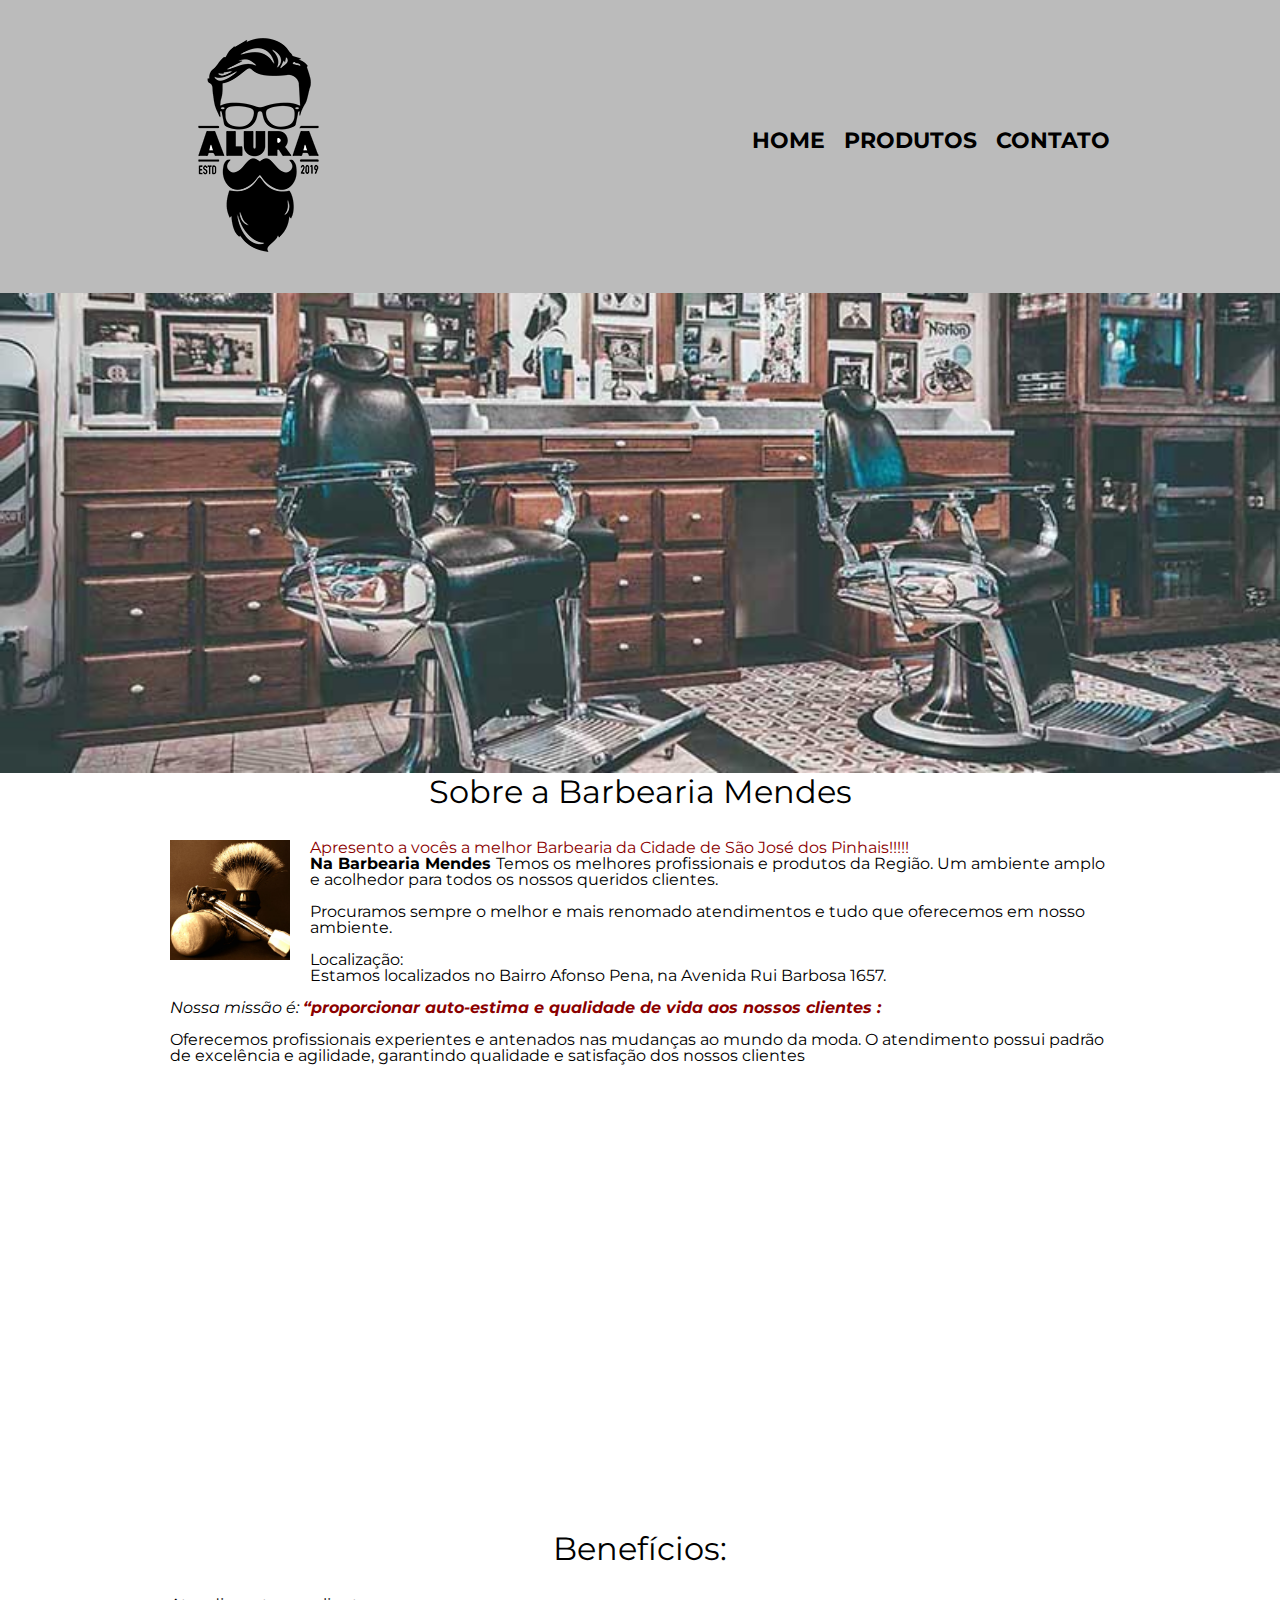
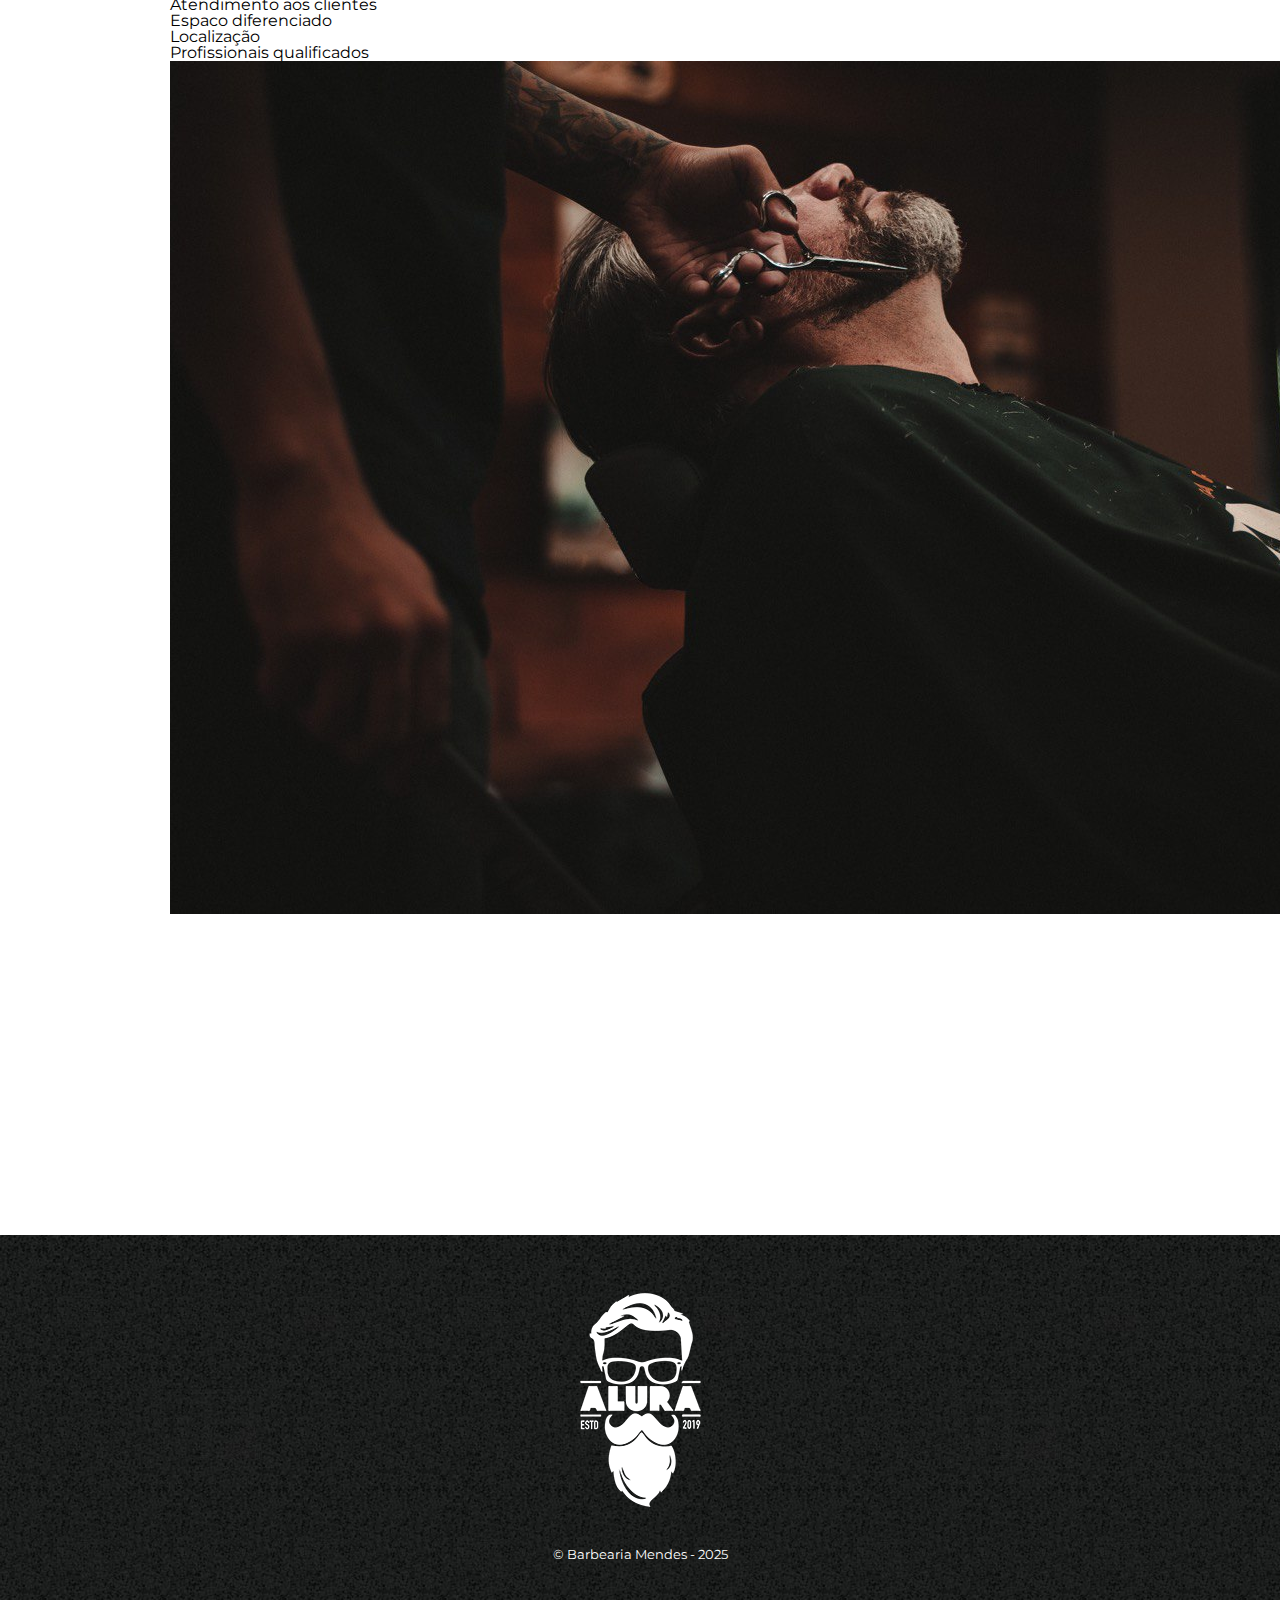
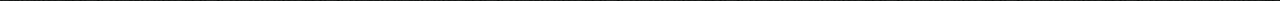
<file: index.html>
<!DOCTYPE html>
<html>

<head>
  <meta charset="utf-8">
  <meta name="viewport" content="width=device-width">
  <title>💈💇🏼‍♀️Barbearia Mendes</title>
  <link rel="stylesheet" href="reset.css">
  <link rel="stylesheet" href="style.css">
</head>

<body>
  <header>
    <div class="caixa">
      <h1><img src="logo.png"></h1>

      <nav>
        <ul>
          <li><a href="index.html">Home</a></li>
          <li><a href="produtos.html">Produtos</a></li>
          <li><a href="contato.html">Contato</a></li>
        </ul>
      </nav>
    </div>
  </header>

  <img class="banner" src="banner.jpg">

  <main>

    <section class="principal">
      <h2 class="titulo-principal">Sobre a Barbearia Mendes</h2>
      <img class="utensilios" src="utensilios.jpg" alt="Utensílios de um barbeiro." />

      <h3 style="color: darkred">Apresento a vocês a melhor Barbearia da Cidade de São José dos Pinhais!!!!!</h3>
      <p><strong> Na Barbearia Mendes </strong> Temos os melhores profissionais e produtos da Região. Um ambiente amplo
        e
        acolhedor para todos os nossos queridos clientes.</p>
      <p>Procuramos sempre o melhor e mais renomado atendimentos e tudo que oferecemos em nosso ambiente.</p>

      <h2>Localização:</h2>
      <p>Estamos localizados no Bairro Afonso Pena, na Avenida Rui Barbosa 1657.</p>

      <p id="missão"><em>Nossa missão é: <strong style="color:darkred;" ">“proporcionar auto-estima e qualidade de vida  aos nossos clientes :</strong></em></p>
<p>Oferecemos profissionais experientes e antenados nas mudanças ao mundo da moda. O atendimento possui padrão de excelência e agilidade, garantindo qualidade e satisfação dos nossos clientes  </p>

    </section>
    
    <div class="mapa">
      <iframe src="https://www.google.com/maps/embed?pb=!1m18!1m12!1m3!1d3601.1047663688414!2d-49.17483812482592!3d-25.50155227751628!2m3!1f0!2f0!3f0!3m2!1i1024!2i768!4f13.1!3m3!1m2!1s0x94dcf0fa63f5dcdf%3A0xabffc9b368410955!2sLindaura%20R%20Lucas%2C%20C%20E%20Prof-Ef%20M!5e0!3m2!1spt-BR!2sbr!4v1747747973437!5m2!1spt-BR!2sbr" width="600" height="450" style="border:0;" allowfullscreen="" loading="lazy" referrerpolicy="no-referrer-when-downgrade"></iframe>
    </div>
    <section class=" beneficios">
            <h2 class="titulo-principal">Benefícios:</h2>

            <ul>
              <li class=" item">Atendimento aos clientes </li>
              <li class="item">Espaco diferenciado </li>
              <li class="item">Localização</li>
              <li class="item">Profissionais qualificados</li>
            </ul>

            <img src="beneficios.jpg" class="imagem-beneficios">
    </section>
  </main>
  <div class="video">
  <iframe width="560" height="315" src="https://www.youtube.com/embed/m50dr96_Jhg?si=KZw9OFQnkCfuu62Z" title="YouTube video player" frameborder="0" allow="accelerometer; autoplay; clipboard-write; encrypted-media; gyroscope; picture-in-picture; web-share" referrerpolicy="strict-origin-when-cross-origin" allowfullscreen></iframe> 
  </div>
  
  <footer>
    <img src="logo-branco.png">
    <p class="copyright">&copy; Barbearia Mendes - 2025</p>

  </footer>



</body>

</html>
</file>
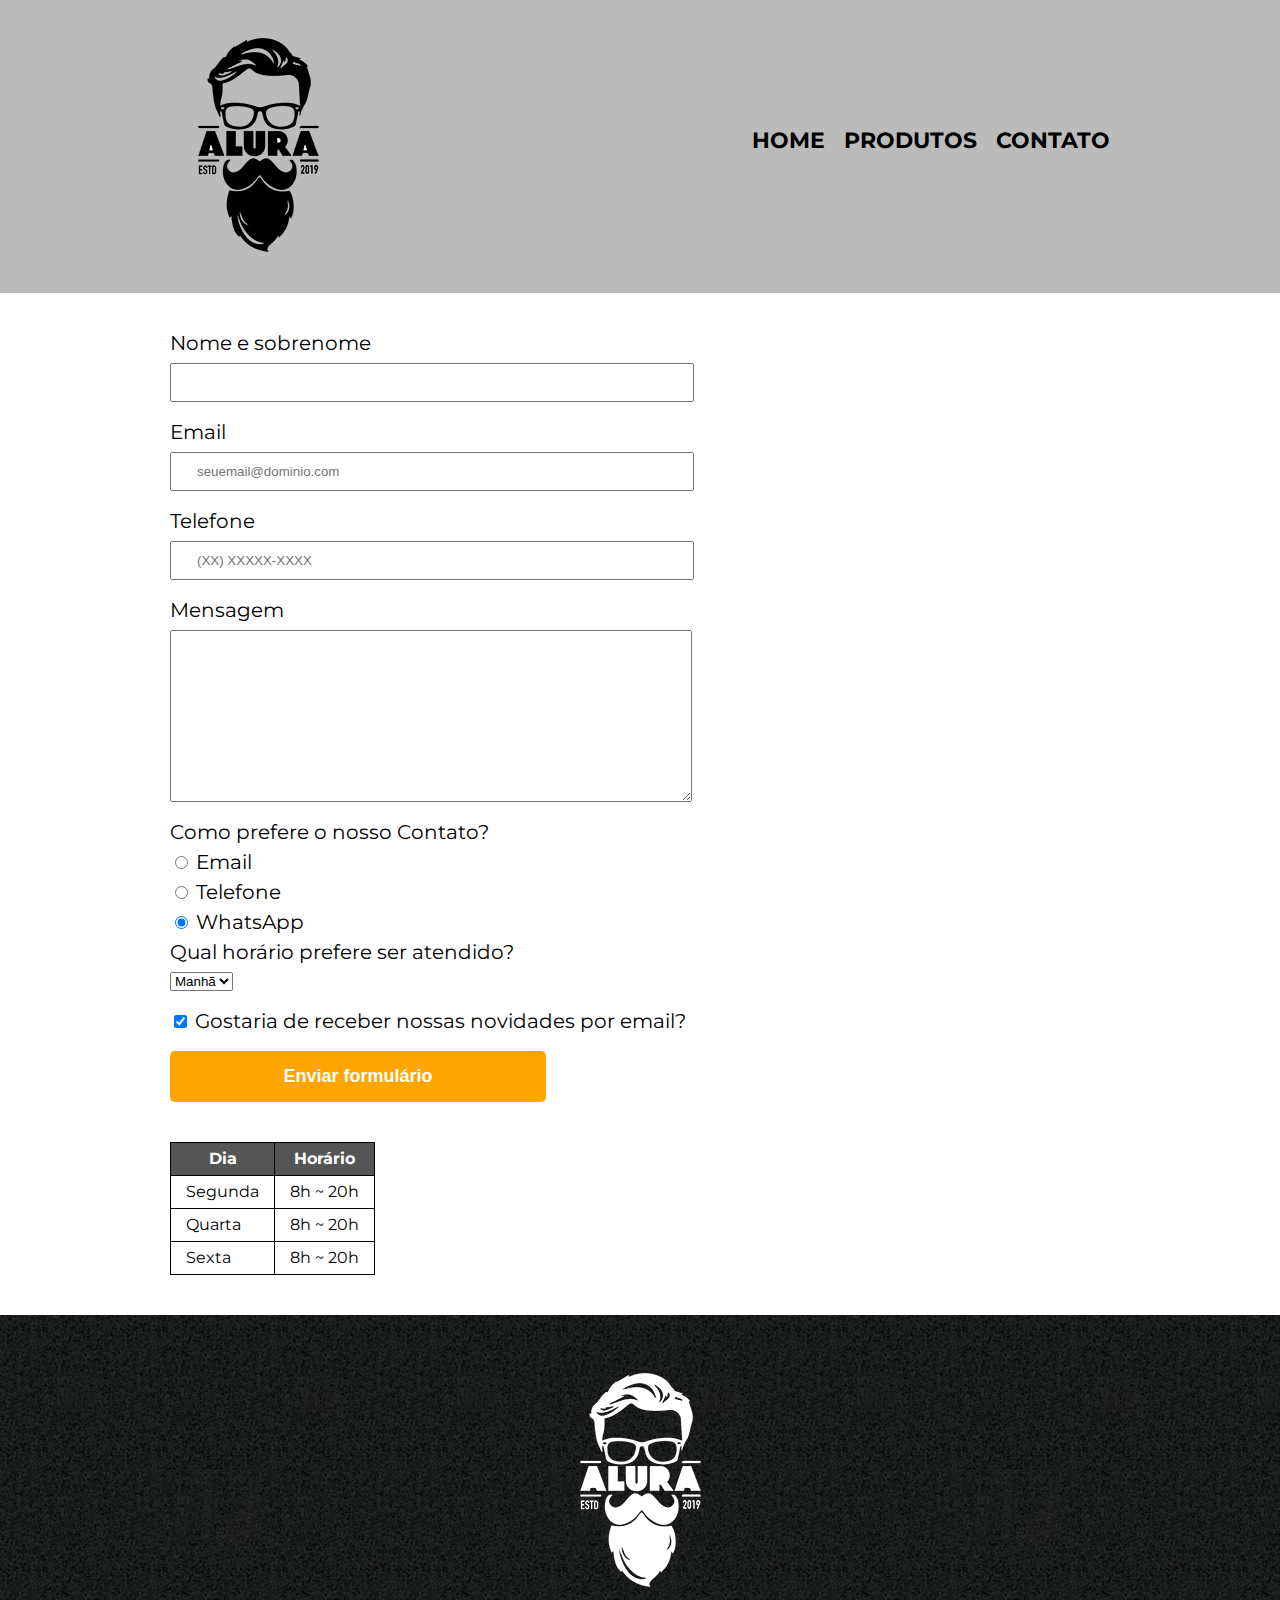
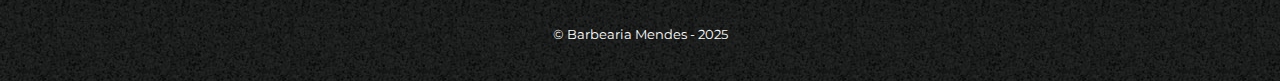
<file: contato.html>
<!DOCTYPE html>
<html>

<head>
    <meta charset="UTF-8">
    <title>Contato - Barbearia Mendes</title>
    <link rel="stylesheet" href="reset.css">
    <link rel="stylesheet" href="style.css">
</head>

<body>
    <header>
        <div class="caixa">
            <h1><img src="logo.png" alt="Logo da Barbearia Mendes"></h1>

            <nav>
                <ul>
                    <li><a href="index.html">Home</a></li>
                    <li><a href="produtos.html">Produtos</a></li>
                    <li><a href="contato.html">Contato</a></li>
                </ul>
            </nav>
        </div>
    </header>

    <main>
        <form>
            <label for="nomesobrenome">Nome e sobrenome</label>
            <input type="email" id="nomesobrenome" class="input-padrao" required>

            <label for="email">Email</label>
            <input type="tel" id="email" class="input-padrao" required placeholder="seuemail@dominio.com">

            <label for="telefone">Telefone</label>
            <input type="text" id="telefone" class="input-padrao" required placeholder="(XX) XXXXX-XXXX">

            <label for="mensagem">Mensagem</label>
            <textarea cols="70" rows="10" id="mensagem" class="input-padrao" required></textarea>

            <fieldset>
                <legend>Como prefere o nosso Contato?</legend>
                <label for="radio-email">
                    <input type="radio" name="contato" value="email" id="radio-email">
                    Email</label>

                <label for="radio-telefone">
                    <input type="radio" name="contato" value="telefone" id="radio-telefone">
                    Telefone</label>
                <label for="radio-whatsapp">
                    <input type="radio" name="contato" value="whatsapp" id="radio-whatsapp" checked>
                    WhatsApp </label>
            </fieldset>

            <fieldset>
                <legend>Qual horário prefere ser atendido?</legend>
                <select>
                    <option>Manhã</option>
                    <option>Tarde</option>
                    <option>Noite</option>
                </select>
            </fieldset>

            <label class="checkbox">
                <input type="checkbox" checked>
                Gostaria de receber nossas novidades por email?
            </label>


            <input type="submit" value="Enviar formulário" class="enviar">
        </form>
        <table>
            <thead>
                <tr>
                    <th>Dia</th>
                    <th>Horário</th>
                </tr>
            </thead>
            <tbody>
                <tr>
                    <td>Segunda</td>
                    <td>8h ~ 20h</td>
                </tr>
                <tr>
                    <td>Quarta</td>
                    <td>8h ~ 20h</td>
                </tr>
                <tr>
                    <td>Sexta</td>
                    <td>8h ~ 20h</td>
                </tr>
            </tbody>
        </table>

    </main>

    <footer>
        <img src="logo-branco.png" alt="Logo da Barbearia Mendes">
        <p class="copyright">&copy; Barbearia Mendes - 2025</p>
    </footer>

</body>

</html>
</file>
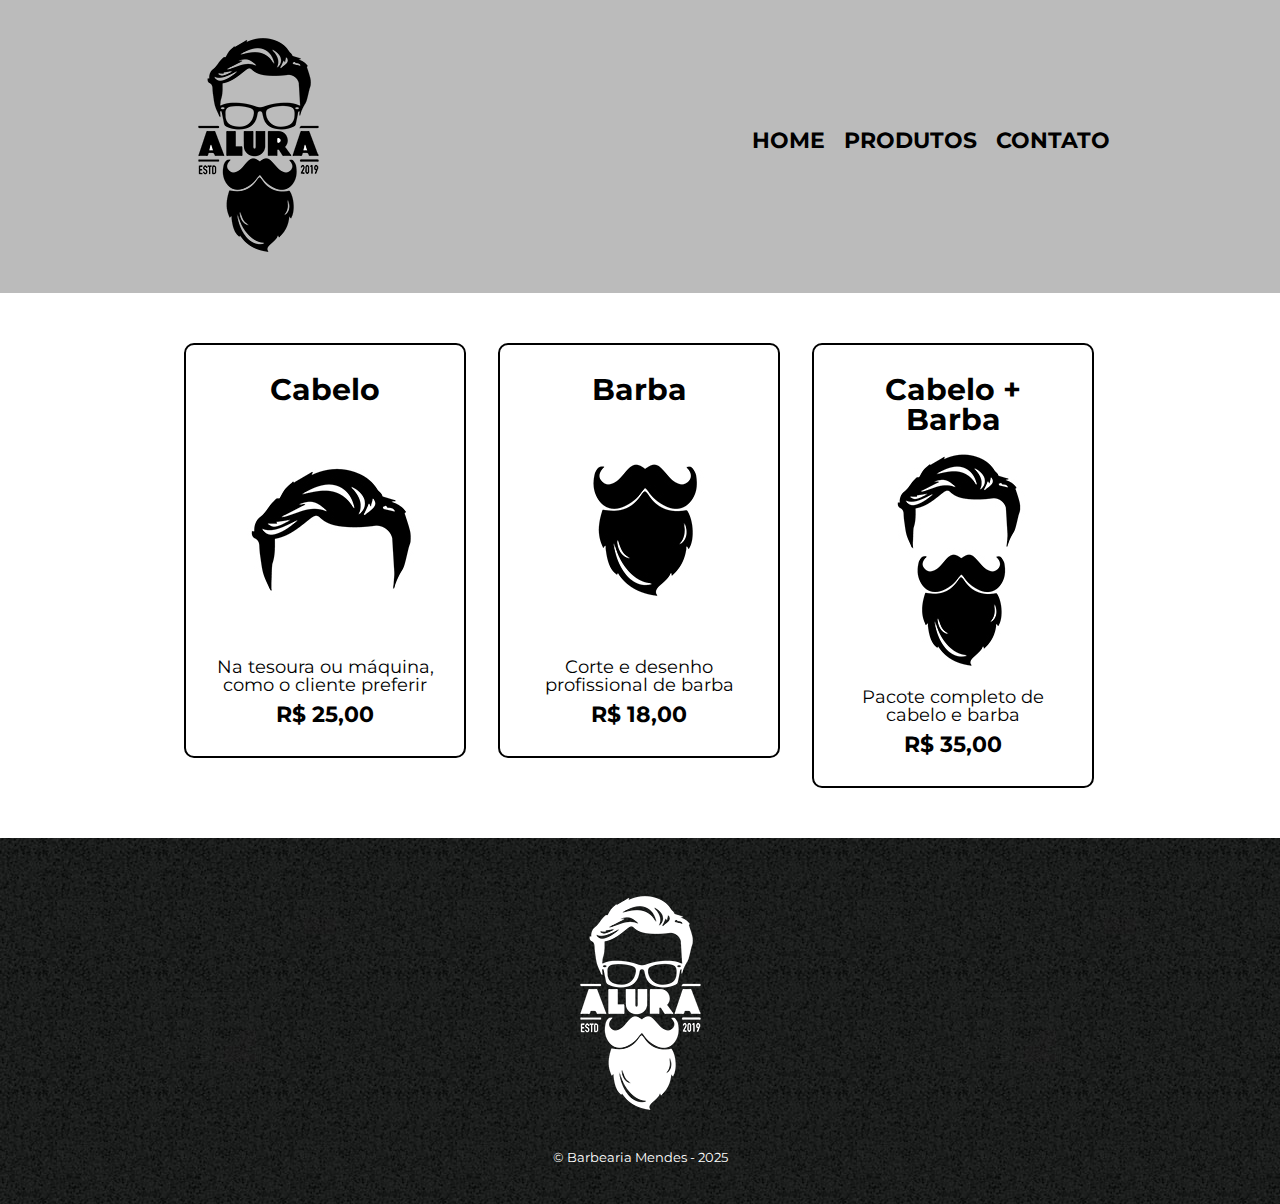
<file: produtos.html>
<!DOCTYPE html>
<html>

<head>
    <meta charset="UTF-8">
    <title>Produtos - Barbearia Mendes</title>
    <link rel="stylesheet" href="reset.css">
    <link rel="stylesheet" href="style.css">
</head>
<body>
    <header>
        <div class="caixa">
            <h1><img src="logo.png"></h1>

            <nav>
                <ul>
                    <li><a href="index.html">Home</a></li>
                    <li><a href="produtos.html">Produtos</a></li>
                    <li><a href="contato.html">Contato</a></li>
                </ul>
            </nav>
        </div>
    </header>
    <main>
        <ul class="produtos">
            <li>
                <h2>Cabelo</h2>
                <img src="cabelo.jpg">
                <p class="produto-descricao">Na tesoura ou máquina, como o cliente preferir</p>
                <p class="produto-preco">R$ 25,00</p>
            </li>
            <li>
                <h2>Barba</h2>
                <img src="barba.jpg">
                <p class="produto-descricao">Corte e desenho profissional de barba</p>
                <p class="produto-preco">R$ 18,00</p>
            </li>
            <li>
                <h2>Cabelo + Barba</h2>
                <img src="cabelo+barba.jpg">
                <p class="produto-descricao">Pacote completo de cabelo e barba</p>
                <p class="produto-preco">R$ 35,00</p>
            </li>
        </ul>
    </main>
    <footer>
        <img src="logo-branco.png">
        <p class="copyright">&copy;  Barbearia Mendes - 2025</p>
    </footer>
 
</body>

</html>
</file>
<file: style.css>
@import url('https://fonts.googleapis.com/css2?family=Montserrat:ital,wght@0,100..900;1,100..900&display=swap');

body{
  font-size: 1 rem;
  font-family: 'Montserrat' , sans-serif;
}

header {
  background: #BBBBBB;
  padding: 20px 0;
}

.caixa {
  position: relative;
  width: 940px;
  margin: 0 auto;
}

nav {
  position: absolute;
  top: 110px;
  right: 0;
}

nav li {
  display: inline;
  margin: 0 0 0 15px;
}

nav a{
  text-transform: uppercase;
  color: #000000;
  font-weight: bold;
  font-size: 22px;
  text-decoration: none;
}
.produtos {
  width: 940px;
  margin: 0 auto;
  padding: 50px 0;
}

.produtos li {
  display: inline-block;
  text-align: center;
  width: 30%;
  vertical-align: top;
  margin: 0 1.5%;
  padding: 30px 20px;
  box-sizing: border-box;
}

.produtos h2 {
  font-size: 30px;
  font-weight: bold;
}

.produto-descricao {
  font-size: 18px;
}

.produto-preco {
  font-size: 22px;
  font-weight: bold;
  margin-top: 10px;
}
.produtos li {
  display: inline-block;
  text-align: center;
  width: 30%;
  vertical-align: top;
  margin: 0 1.5%;
  padding: 30px 20px;
  box-sizing: border-box;
  border: 2px solid #000000;
  border-radius: 10px;
}
nav a:hover {
    color: #C78C19;
    text-decoration: underline;
}
.produtos li:hover {
    border-color: #C78C19;
}
.produtos li:active {
    border-color: #088C19;    
}
.produtos li:hover h2 {
    font-size: 34px;
}
footer {
  text-align: center;
  background: url("bg.jpg");
  padding: 40px 0;
}

.copyright {
  color: #FFFFFF;
  font-size: 13px;
  margin: 20px 0 0;
}

main {
  width: 940px;
  margin: 0 auto;
}

form {
  margin: 40px 0;
}

form label, form legend {
  display:block;
  font-size: 20px;
  margin: 0 0 10px;
}

.input-padrao {
    display: block;
    margin: 0 0 20px;
    padding: 10px 25px;
    width: 50%;
}
.checkbox {
    margin: 20px 0;
}
.enviar {
    width:40%;
    padding: 15px 0;
    background: orange;
    color: white;
    font-weight: bold;
    font-size: 18px;
    border: none;
    border-radius: 5px;
    transition: 1s all;
    cursor: pointer;
}
.enviar:hover {
    background: #e40c0c;
    transform: scale(1.2);
}
table {
  margin: 20px 0 40px;
}

thead {
  background: #555555;
  color: white;
  font-weight: bold;
}

td, th {
  border: 1px solid #000000;
  padding: 8px 15px;
}
/*css da página inicial*/
.banner {
  width:100%;
}

.titulo-principal {
  text-align: center;
  font-size: 2em;
  margin: 0 0 1em;
  clear: left;
}

.principal p {
  margin: 0 0 1em;
}

.principal strong {
  font-weight: bold;
}

.principal em {
  font-style: italic;
}

.utensilios {
  width: 120px;
  float: left;
  margin: 0 20px 20px 0;
}

.imagembeneficios {
  width: 60%;

}
</file>
